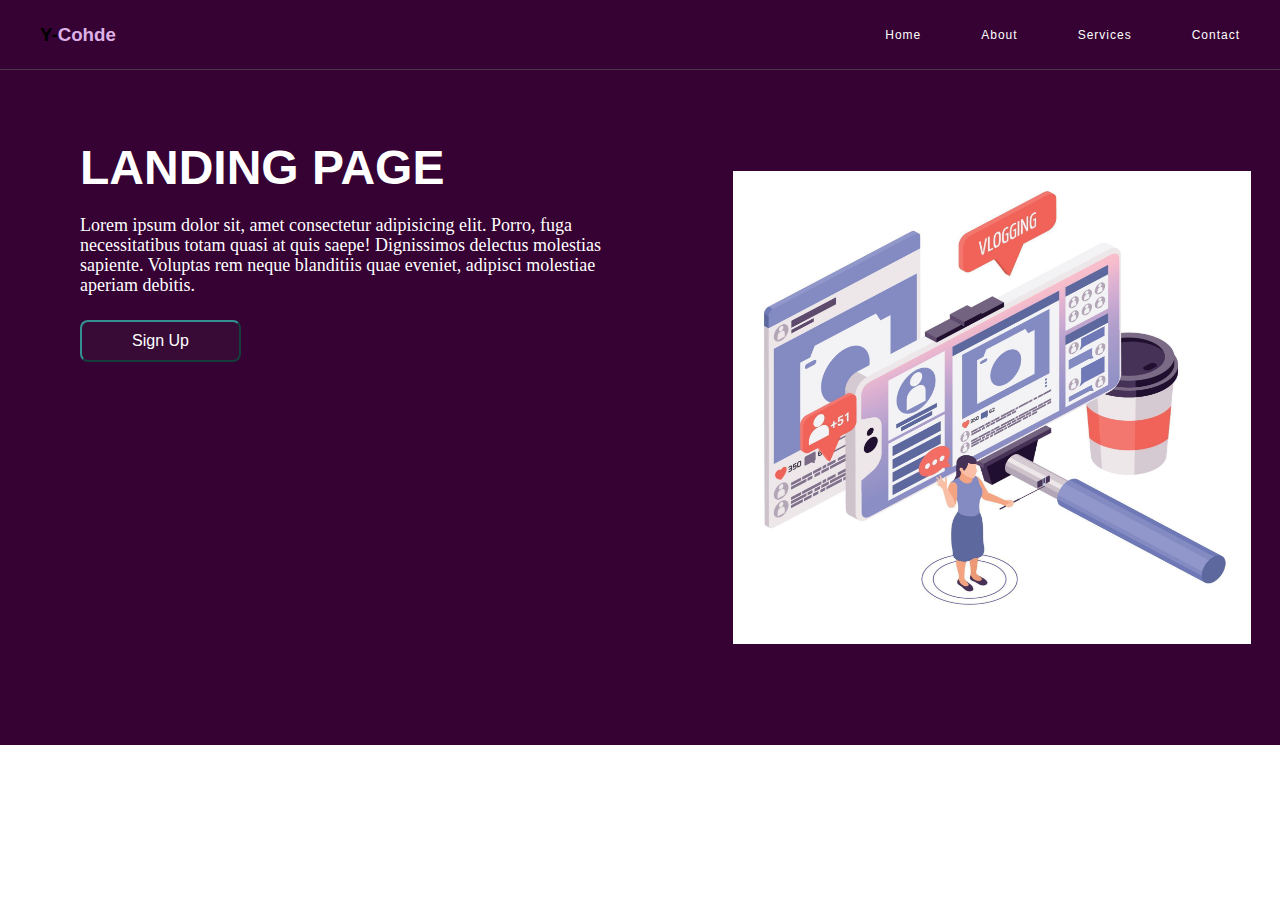
<file: index.html>
<!DOCTYPE html>
<html lang="en">
<head>
    <meta charset="UTF-8">
    <meta name="viewport" content="width=device-width, initial-scale=1.0">
    <title>Document</title>
    <link rel="stylesheet" href="landing page.css">
</head>
<body>
    <header>
        <h3>Y-<span>Cohde</span></h3>
        <nav>
            <ul>
                <li><a href="#home">Home</a></li>
                <li><a href="#about">About</a></li>
                <li><a href="#services">Services</a></li>
                <li><a href="#contact">Contact</a></li>
            </ul>
        </nav>
    </header>
    <main>
        <section id="description">
            <h1>LANDING PAGE</h1>
            <p>Lorem ipsum dolor sit, amet consectetur adipisicing elit. Porro, fuga necessitatibus totam quasi at quis saepe! Dignissimos delectus molestias sapiente. Voluptas rem neque blanditiis quae eveniet, adipisci molestiae aperiam debitis.</p>
            <button>Sign Up</button>
        </section>
        <section id="info">
            <img src="vlogging-isometric-concept-vector.jpg" alt="" width="400px" height="auto">
        </section>
    </main>
</body>
</html>
</file>
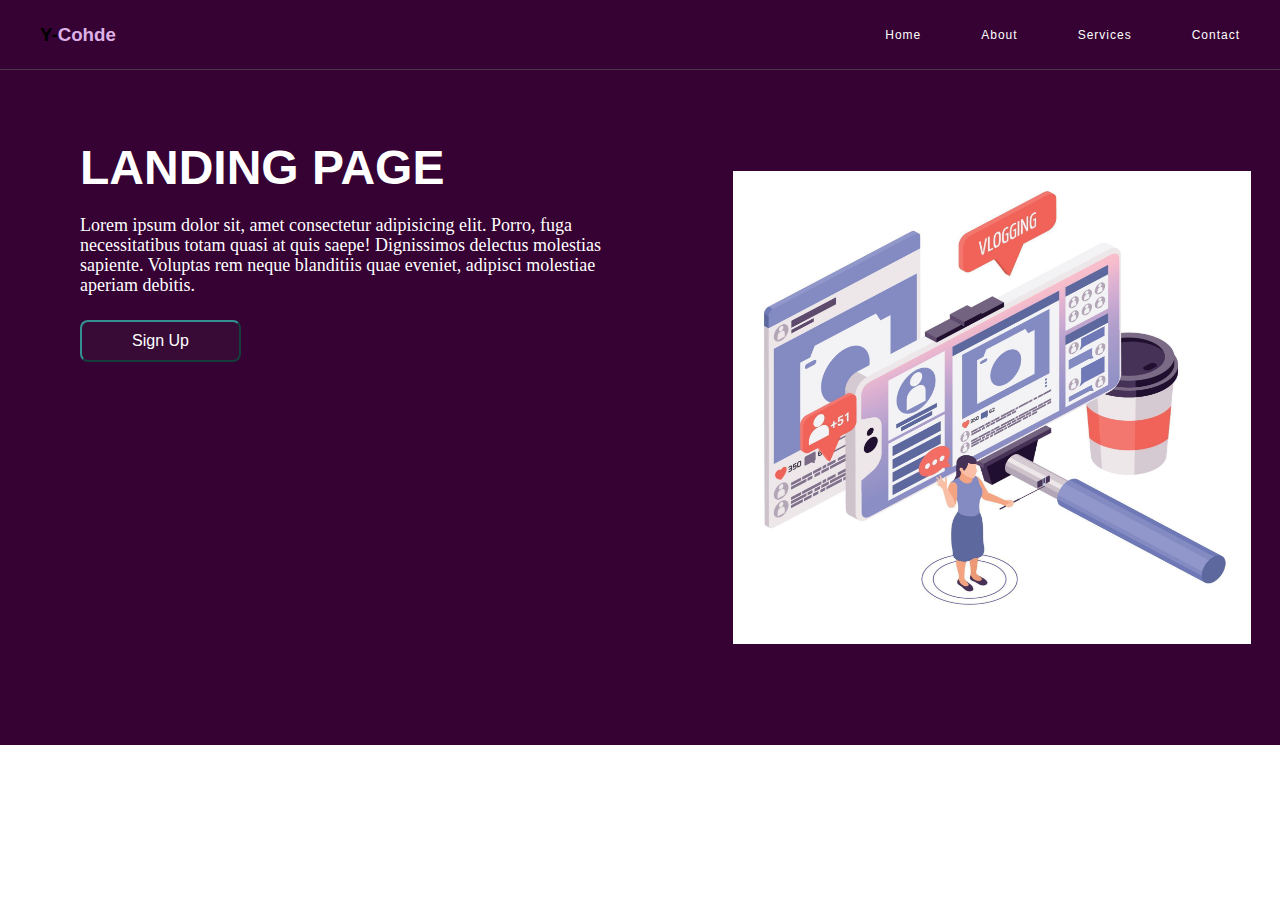
<file: landing page index.html>
<!DOCTYPE html>
<html lang="en">
<head>
    <meta charset="UTF-8">
    <meta name="viewport" content="width=device-width, initial-scale=1.0">
    <title>Document</title>
    <link rel="stylesheet" href="landing page.css">
</head>
<body>
    <header>
        <h3>Y-<span>Cohde</span></h3>
        <nav>
            <ul>
                <li><a href="#home">Home</a></li>
                <li><a href="#about">About</a></li>
                <li><a href="#services">Services</a></li>
                <li><a href="#contact">Contact</a></li>
            </ul>
        </nav>
    </header>
    <main>
        <section id="description">
            <h1>LANDING PAGE</h1>
            <p>Lorem ipsum dolor sit, amet consectetur adipisicing elit. Porro, fuga necessitatibus totam quasi at quis saepe! Dignissimos delectus molestias sapiente. Voluptas rem neque blanditiis quae eveniet, adipisci molestiae aperiam debitis.</p>
            <button>Sign Up</button>
        </section>
        <section id="info">
            <img src="vlogging-isometric-concept-vector.jpg" alt="" width="400px" height="auto">
    
        </section>
    </main>
</body>
</html>
</file>
<file: landing page.css>
*{
    margin: 0;
    padding: 0;
    box-sizing: border-box;
}
/* removing default a styles */
@media screen and (orientation: landscape) {
    a {
        text-decoration: none;
        color: rgb(255, 255, 255);
        font-family: 'Poppins', sans-serif;
    }
    /* adding styles for header */
    header {
        display: flex;
        justify-content: space-between;
        align-items: center;
        padding: 15px;
        padding-left: 40px;
        padding-right: 40px;
        background-color: #350233;
        width: 100%;
        height: 70px;
        border-bottom: 1px solid #4e364d;
    }
    ul {
        list-style: none;
        display: flex;
        gap: 60px;
    }
    a:hover {
        color: rgb(48, 226, 42);
        transition: 1.9s;
    }
    li {
        font-family: 'Poppins', sans-serif;
        font-weight: 500;
        font-size: 12px;
        letter-spacing: 1px;
        text-decoration: none;
    }
    li:hover{
        transform:translate(5%)
    }
    span {
        color: rgb(221, 177, 230);
    }
    main{
        background-color: #350233;
        background-size: 100%;
        color: white;
        height: 75vh;
        width: 100%;
        display: flex;
    }
    #description{
        padding-left: 80px;
        padding-top: 70px;
        padding-right: 80px;
        width: 55%;
    }
    p{
        font-family: Georgia, 'Times New Roman', Times, serif;
        font-size: 18px;
        line-height: 1.25rem;
        margin-top: 20px;
    }
    button{
        margin-top: 25px;
        padding: 10px 50px;
        font-size: 16px;
        background-color: #380b37;
        color: white;
        font-family: 'Poppins', sans-serif;
        border-radius: 8px;
        cursor: pointer;
        border-color: rgb(51, 145, 145);
        width: auto;
        height: auto;
    }
    button:hover{
        cursor: pointer;
        box-shadow: 1px 2px 5px rgb(32, 145, 153);
        transform: translate(3%);
    }
    h1{
        font-size: 48px;
        font-family: 'Franklin Gothic Medium', 'Arial Narrow', Arial, sans-serif;
        margin-bottom: 10px;
        text-shadow: #924192;
        font-display: fallback; 
        width: 100%;
        height: auto;
    }
    h3{
        font-family: 'Poppins', sans-serif;
        font-weight: 600px;
        width: 100%;
        height: auto;
    }
    #info{
        background-color: #350233;
        width: 45%;
        display: flex;
        justify-content: center;
        align-items: center;
        
    }
    section{
        height: 100%;
    }
    button:hover{
        background-color: #631160;
        transition: cubic-bezier(0.075, 0.82, 0.165, 1);
    }
    img{
        width: 90%;
        height: 70%;
        
    }
    body{
        width: 100%;
        height: 100%;
    }
}
@media screen and (orientation: portrait) {
    a {
        text-decoration: none;
        color: rgb(255, 255, 255);
        font-family: 'Poppins', sans-serif;
    }
    /* adding styles for header */
    header {
        display: flex;
        justify-content: space-between;
        align-items: center;
        padding: 15px;
        padding-left: 0px;
        padding-right: 40px;
        background-color: #350233;
        width: 100%;
        height: 90px;
        border-bottom: 1px solid #4e364d;
    }
    ul {
        list-style: none;
        display: flex;
        gap: 60px;
    }
    a:hover {
        color: rgb(48, 226, 42);
        transition: 1.9s;
    }
    li {
        font-family: 'Poppins', sans-serif;
        font-weight: 500;
        font-size: 12px;
        letter-spacing: 1px;
        text-decoration: none;
    }
    li:hover{
        transform:translate(5%)
    }
    span {
        color: rgb(221, 177, 230);
    }
    main{
        background-color: #350233;
        background-size: 100%;
        color: white;
        height: 85vh;
        width: 100%;
        display: flex;
        flex-direction: column;
    }
    #description{
        padding-left: 40px;
        padding-top: 70px;
        padding-right: 80px;
        width: 100%;
    }
    p{
        font-family: Georgia, 'Times New Roman', Times, serif;
        font-size: 18px;
        line-height: 1.25rem;
        margin-top: 20px;
        width: 120%;
    }
    button{
        margin-top: 25px;
        padding: 10px 50px;
        font-size: 16px;
        background-color: #380b37;
        color: white;
        font-family: 'Poppins', sans-serif;
        border-radius: 8px;
        cursor: pointer;
        border-color: rgb(51, 145, 145);
        width: auto;
        height: auto;
    }
    button:hover{
        cursor: pointer;
        box-shadow: 1px 2px 5px rgb(32, 145, 153);
        transform: translate(3%);
    }
    h1{
        font-size: 48px;
        font-family: 'Franklin Gothic Medium', 'Arial Narrow', Arial, sans-serif;
        margin-bottom: 10px;
        text-shadow: #924192;
        font-display: fallback; 
        width: 100%;
        height: auto;
    }
    h3{
        font-family: 'Poppins', sans-serif;
        font-weight: 600px;
        width: 100%;
        height: auto;
    }
    #info{
        background-color: #350233;
        width: 100%;
        display: flex;
        justify-content: center;
        align-items: center;
        
    }
    section{
        height: 100%;
    }
    button:hover{
        background-color: #631160;
        transition: cubic-bezier(0.075, 0.82, 0.165, 1);
    }
    img{
        width: 100%;
        height: 70%;
        
    }
    body{
        width: 100%;
        height: 100%;
    }
    nav{
        position: ;
        width: 100%;
        height: auto;
    }
    ul{
        width: 100%;
        display: flex;
        flex-direction: row;
        height: 5px;
    }
    li{
        width: 100%;
        border: 1px solid blue;
    }
}
</file>
